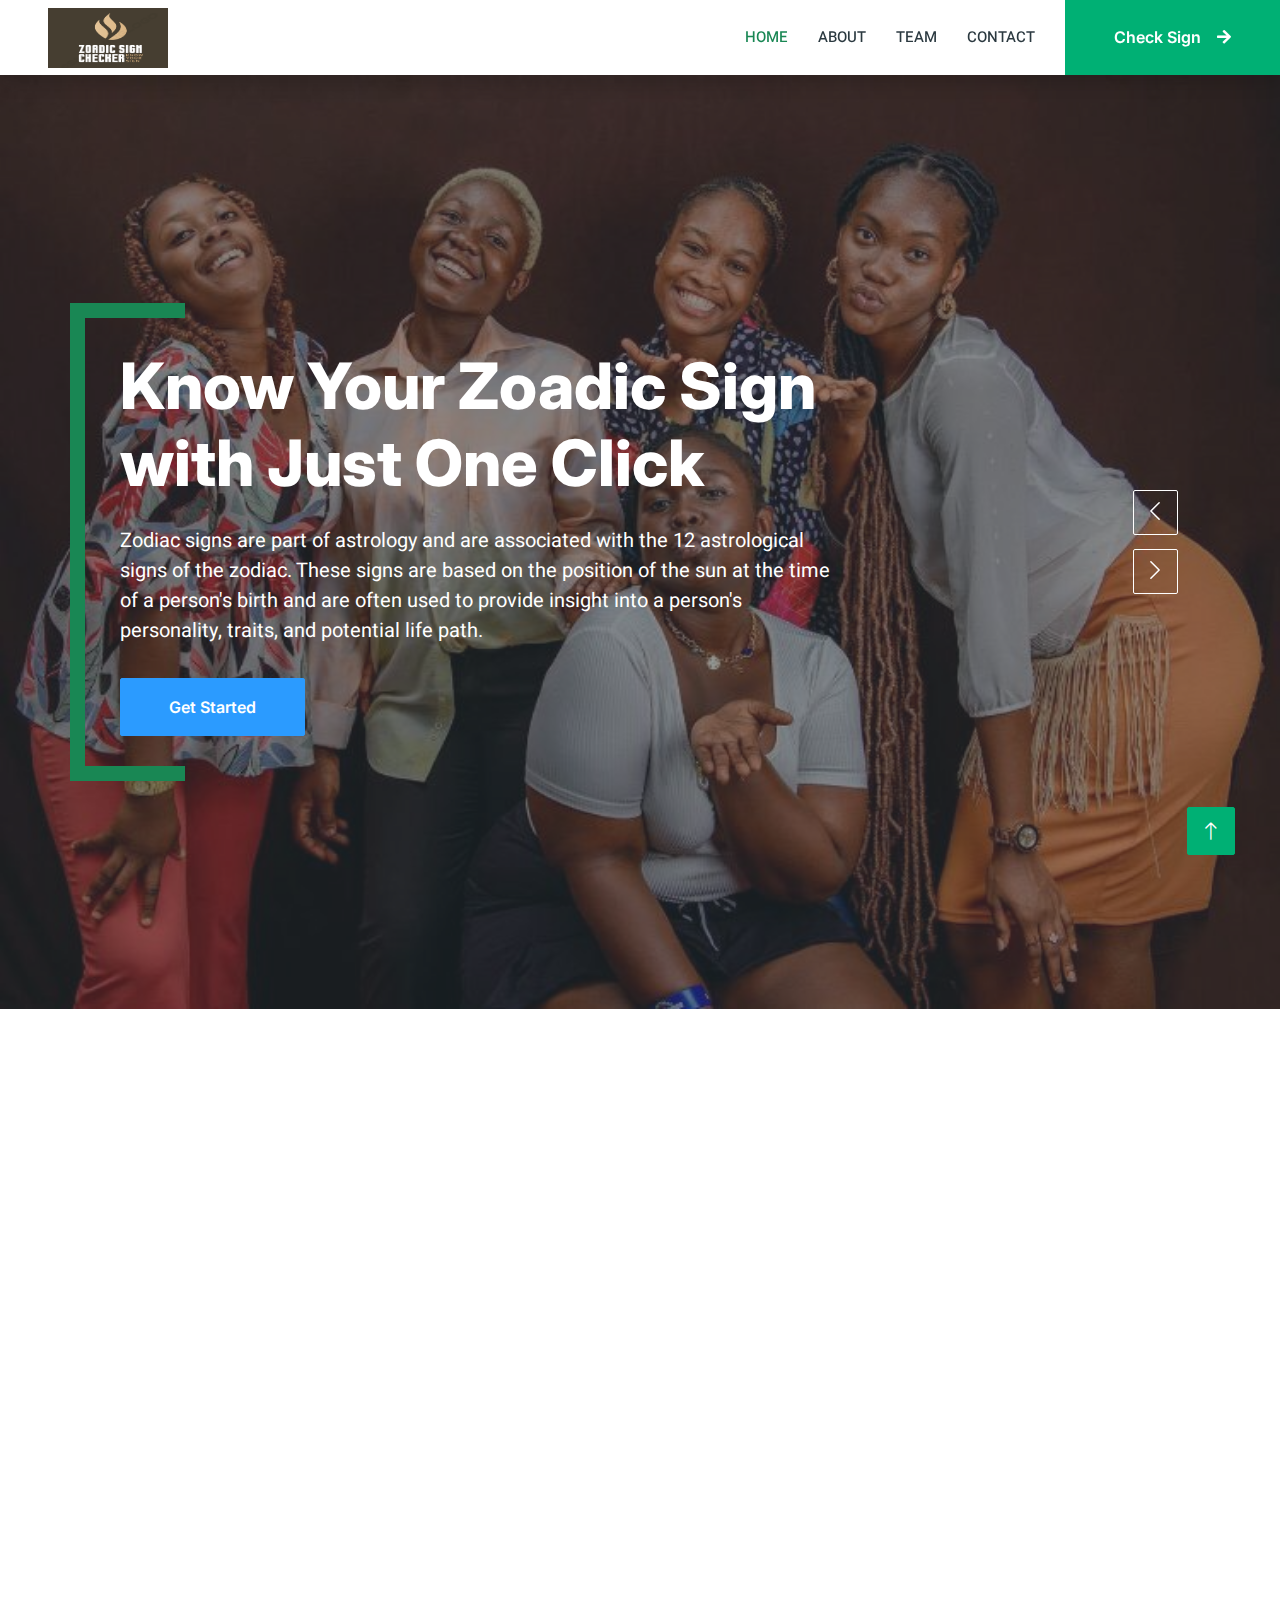
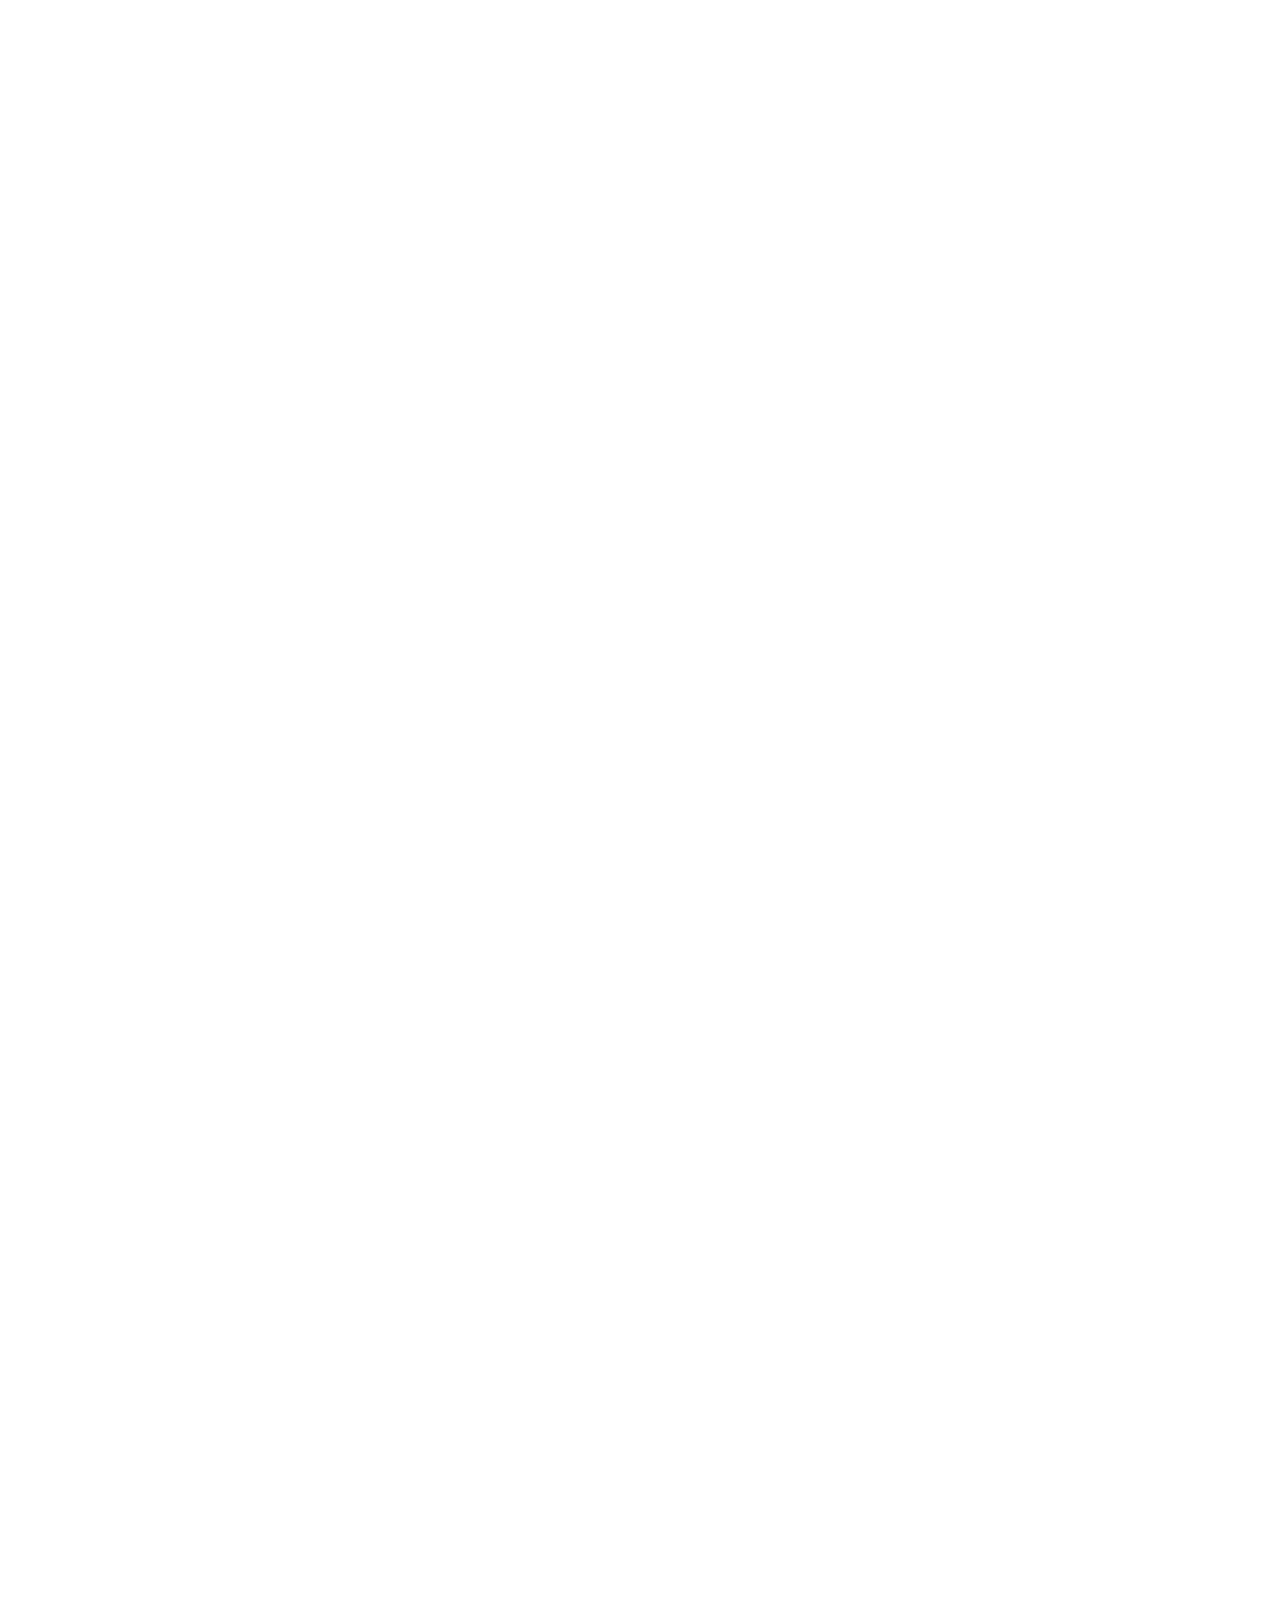
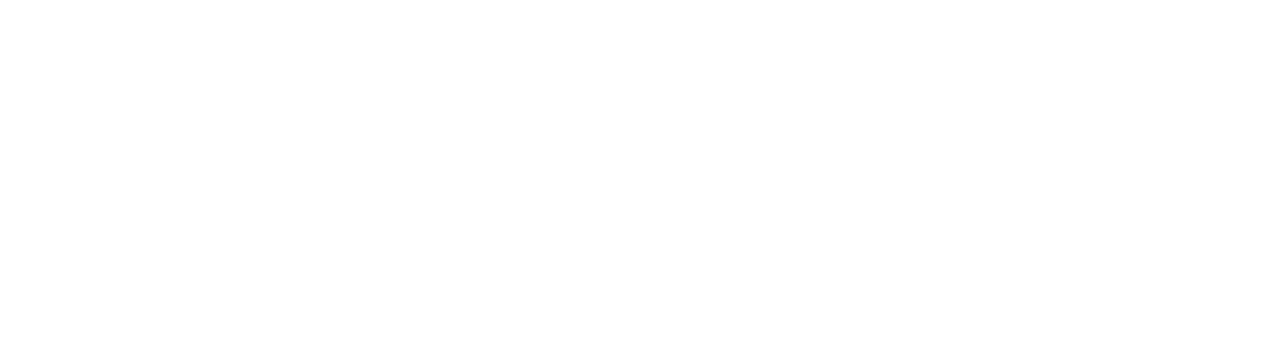
<file: index.html>
<!DOCTYPE html>
<html lang="en">
  <head>
    <meta charset="utf-8" />
    <title>Zoadic Sign Checker</title>
    <meta content="width=device-width, initial-scale=1.0" name="viewport" />
    <meta content="" name="keywords" />
    <meta content="" name="description" />

    <!-- Favicon -->
    <link href="img/favicon.ico" rel="icon" />

    <!-- Google Web Fonts -->
    <link rel="preconnect" href="https://fonts.googleapis.com" />
    <link rel="preconnect" href="https://fonts.gstatic.com" crossorigin />
    <link
      href="https://fonts.googleapis.com/css2?family=Heebo:wght@400;500;600&family=Inter:wght@700;800&display=swap"
      rel="stylesheet"
    />

    <!-- Icon Font Stylesheet -->
    <link
      href="https://cdnjs.cloudflare.com/ajax/libs/font-awesome/5.10.0/css/all.min.css"
      rel="stylesheet"
    />
    <link
      href="https://cdn.jsdelivr.net/npm/bootstrap-icons@1.4.1/font/bootstrap-icons.css"
      rel="stylesheet"
    />

    <!-- Libraries Stylesheet -->
    <link href="lib/animate/animate.min.css" rel="stylesheet" />
    <link href="lib/owlcarousel/assets/owl.carousel.min.css" rel="stylesheet" />

    <!-- Customized Bootstrap Stylesheet -->
    <link href="css/bootstrap.min.css" rel="stylesheet" />

    <!-- Template Stylesheet -->
    <link href="css/style.css" rel="stylesheet" />
  </head>

  <body>
    <div class="container-xxl bg-white p-0">
      <!-- Spinner Start -->
      <div
        id="spinner"
        class="show bg-white position-fixed translate-middle w-100 vh-100 top-50 start-50 d-flex align-items-center justify-content-center"
      >
        <div
          class="spinner-border text-primary"
          style="width: 3rem; height: 3rem"
          role="status"
        >
          <span class="sr-only">Loading...</span>
        </div>
      </div>
      <!-- Spinner End -->

      <!-- Navbar Start -->
      <nav
        class="navbar navbar-expand-lg bg-white navbar-light shadow sticky-top p-0"
      >
        <a
          href="index.html"
          class="navbar-brand d-flex align-items-center text-center py-0 px-4 px-lg-5"
        >
          <img
            id="zoadic-logo"
           
            src="./Assets//official logo.png"
            alt=""
          />
          <!-- <h1 class="m-0 text-primary">JobEntry</h1> -->
        </a>
        <button
          type="button"
          class="navbar-toggler me-4"
          data-bs-toggle="collapse"
          data-bs-target="#navbarCollapse"
        >
          <span class="navbar-toggler-icon"></span>
        </button>
        <div class="collapse navbar-collapse" id="navbarCollapse">
          <div class="navbar-nav ms-auto p-4 p-lg-0">
            <a href="index.html" class="nav-item nav-link active">Home</a>
            <a href="about.html" class="nav-item nav-link">About</a>
            <div class="nav-item dropdown">
              <a href="our-team.html" class="nav-link">Team</a>
            </div>
         
            <a href="contact.html" class="nav-item nav-link">Contact</a>
          </div>
          <a
            href="./check-horoscope.html"
            class="btn btn-primary rounded-0 py-4 px-lg-5  d-lg-block"
            >Check Sign<i class="fa fa-arrow-right ms-3"></i
          ></a>
        </div>
      </nav>
      <!-- Navbar End -->

      <!-- Carousel Start -->
      <div class="container-fluid p-0">
        <div class="owl-carousel header-carousel position-relative">
          <!-- First -->
          <div class="owl-carousel-item position-relative">
            <img class="img-fluid" src="img/carousel-1.jpg" alt="" />
            <div
              class="position-absolute top-0 start-0 w-100 h-100 d-flex align-items-center"
              style="background: rgba(43, 57, 64, 0.5)"
            >
              <div class="container">
                <div class="row justify-content-start">
                  <div class="col-10 col-lg-8">
                    <h1 class="display-3 text-white animated slideInDown mb-4">
                      Know Your Zoadic Sign with Just One Click
                    </h1>
                    <p class="fs-5 fw-medium text-white mb-4 pb-2">
                      Zodiac signs are part of astrology and are associated with
                      the 12 astrological signs of the zodiac. These signs are
                      based on the position of the sun at the time of a person's
                      birth and are often used to provide insight into a
                      person's personality, traits, and potential life path.
                    </p>

                    <a
                      href="./check-horoscope.html"
                      class="btn btn-secondary py-md-3 px-md-5 animated slideInRight"
                      >Get Started</a
                    >
                  </div>
                </div>
              </div>
            </div>
          </div>
          <!-- Second -->
          <div class="owl-carousel-item position-relative">
            <img class="img-fluid" src="img/carousel-2.jpg" alt="" />
            <div
              class="position-absolute top-0 start-0 w-100 h-100 d-flex align-items-center"
              style="background: rgba(43, 57, 64, 0.5)"
            >
              <div class="container">
                <div class="row justify-content-start">
                  <div class="col-10 col-lg-8">
                    <h1 class="display-3 text-white animated slideInDown mb-4">
                      Know What Your DOB Says About You
                    </h1>
                    <p class="fs-5 fw-medium text-white mb-4 pb-2">
                      Your personal astrological sign is based on the position
                      of the sun on the day you were born.
                    </p>
                    <a
                      href="./check-horoscope.html"
                      class="btn btn-secondary py-md-3 px-md-5 animated slideInRight"
                      >Get Started</a
                    >
                  </div>
                </div>
              </div>
            </div>
          </div>
        </div>
      </div>
      <!-- Carousel End -->

      <!-- About Start -->
      <div class="container-xxl py-5">
        <div class="container">
          <div class="row g-5 align-items-center">
            <div class="col-lg-6 wow fadeIn" data-wow-delay="0.1s">
              <div class="row g-0 about-bg rounded overflow-hidden">
                <div class="col-6 text-start">
                  <img class="img-fluid w-80" src="img/about-1.jpg" />
                </div>
                <div class="col-6 text-start">
                  <img
                    class="img-fluid"
                    src="./Assets/official logo.png"
                    style="width: 85%; margin-top: 15%"
                  />
                </div>
                <div class="col-6 text-end">
                  <img
                    class="img-fluid"
                    src="img/about-3.jpg"
                    style="width: 85%"
                  />
                </div>
                <div class="col-6 text-end">
                  <img class="img-fluid w-24" src="img/about-4.jpg" />
                </div>
              </div>
            </div>
            <div class="col-lg-6 wow fadeIn" data-wow-delay="0.5s">
              <h1 class="mb-4">
                We Help To Know Everything About Your Zoadic Sign
              </h1>
              <p class="mb-4">
                The zodiac is made up of twelve constellations and signs,
                dividing the sky into twelve sections. These pieces of the
                cosmos are ruled by the constellation they are affiliated with,
                forming each member of the zodiac. These twelve sections are
                further defined by the elements they are affiliated with, and
                the planets they are ruled by. 
              </p>
              <p class="mb-4">
           We are available to help you in the following:
              </p>
              <p>
                <i class="fa fa-check text-primary me-3"></i>Know your Zodia Sign
              </p>
              <p>
                <i class="fa fa-check text-primary me-3"></i>Give you facts about your sign
              </p>
              <p>
                <i class="fa fa-check text-primary me-3"></i>Provide Free Counselling 
              </p>
              <a class="btn btn-primary py-3 px-5 mt-3" href="./about.html">Read More</a>
            </div>
          </div>
        </div>
      </div>
      <!-- About End -->

      <!-- Our Team -->
      <div class="container-xxl py-5">
        <div class="container">
          <h1 class="text-center mb-5 wow fadeInUp" data-wow-delay="0.1s">
            Our Team
          </h1>
    
          <div class="team-container text-center wow fadeInUp" data-wow-delay="0.3s">

            <!-- Emmanuel -->
            <div class="team-card-container wow fadeInUp">
                <div class="team-image-1">
                  
                </div>
                <h5>Emmanuel K. Flomoku</h5>
                <p>CEO</p>

            </div>
            <!-- Diamond -->

            <div class="team-card-container wow fadeInUp">
                <div class="team-image">
                  
                </div>
                <h5>Diamond Siah</h5>
                <p>Software Engineer</p>

            </div>
            <!-- Majah -->

            <div class="team-card-container wow fadeInUp">
                <div class="team-image-2">
                  
                </div>
                <h5>Majah Barweh</h5>
                <p>Chief Counsellor</p>

            </div>
              <!-- Adna -->

              <div class="team-card-container wow fadeInUp">
                <div class="team-image-3">
                  
                </div>
                <h5>Denise Dennis</h5>
                <p>Counsellor</p>

            </div>
            
          </div>
        </div>
      </div>
      <!-- Our Team -->

      <!-- Testimonial Start -->
      <div class="container-xxl py-5 wow fadeInUp" data-wow-delay="0.1s">
        <div class="container">
          <h1 class="text-center mb-5">Our Clients Say!!!</h1>
          <div class="owl-carousel testimonial-carousel">
            <div class="testimonial-item bg-light rounded p-4">
              <i class="fa fa-quote-left fa-2x text-primary mb-3"></i>
              <p>
                This website is easy to use and it gives accurate informations.
              </p>
              <div class="d-flex align-items-center">
                <img
                  class="img-fluid flex-shrink-0 rounded"
                  src="img/testimonial-3.jpg"
                  style="width: 50px; height: 50px"
                />
                <div class="ps-3">
                  <h5 class="mb-1"> Eric Doupah</h5>
                  <small>CEO</small>
                </div>
              </div>
            </div>
            <div class="testimonial-item bg-light rounded p-4">
              <i class="fa fa-quote-left fa-2x text-primary mb-3"></i>
              <p>
                Thanks for this nice app, it really helps me.
              </p>
              <div class="d-flex align-items-center">
                <img
                  class="img-fluid flex-shrink-0 rounded"
                  src="img/testimonial-2.jpg"
                  style="width: 50px; height: 50px"
                />
                <div class="ps-3">
                  <h5 class="mb-1">Marcus Suah</h5>
                  <small>Marketer</small>
                </div>
              </div>
            </div>
            <div class="testimonial-item bg-light rounded p-4">
              <i class="fa fa-quote-left fa-2x text-primary mb-3"></i>
              <p>
                It helps you to know many things about what your birth date says.
              </p>
              <div class="d-flex align-items-center">
                <img
                  class="img-fluid flex-shrink-0 rounded"
                  src="img/testimonial-1.jpg"
                  style="width: 50px; height: 50px"
                />
                <div class="ps-3">
                  <h5 class="mb-1">Hawa Cooper</h5>
                  <small>Nurse</small>
                </div>
              </div>
            </div>
            <div class="testimonial-item bg-light rounded p-4">
              <i class="fa fa-quote-left fa-2x text-primary mb-3"></i>
              <p>
                I love how they counsel you after discovering your Zoadic Sign. You guys are amazing!
              </p>
              <div class="d-flex align-items-center">
                <img
                  class="img-fluid flex-shrink-0 rounded"
                  src="img/testimonial-4.jpg"
                  style="width: 50px; height: 50px"
                />
                <div class="ps-3">
                  <h5 class="mb-1">Douglas Anana</h5>
                  <small> Medical Doctor</small>
                </div>
              </div>
            </div>
          </div>
        </div>
      </div>
      <!-- Testimonial End -->

      <!-- Footer Start -->
      <div
        class="container-fluid bg-dark text-white-50 footer pt-5 mt-5 wow fadeIn"
        data-wow-delay="0.1s"
      >
        <div class="container py-5">
          <div class="row g-5">
          
            <div class="col-lg-3 col-md-6">
              <h5 class="text-white mb-4">Quick Links</h5>
              <a class="btn btn-link text-white-50" href="./about.html">About Us</a>
              <a class="btn btn-link text-white-50" href="./contact.html">Contact Us</a>
              <a class="btn btn-link text-white-50" href="./our-team.html">Our Team</a>
              <a class="btn btn-link text-white-50" href="./check-horoscope.html">Check Sign</a>
              <a class="btn btn-link text-white-50" href=""
                >Terms & Condition</a
              >
            </div>
            <div class="col-lg-3 col-md-6">
              <h5 class="text-white mb-4">Contact</h5>
              <p class="mb-2">
                <i class="fa fa-map-marker-alt me-3"></i>Kicukiro District, Kigali-Rwanda
              </p>
              <p class="mb-2">
                <i class="fa fa-phone-alt me-3"></i>+231881588735
              </p>
              <p class="mb-2">
                <i class="fa fa-envelope me-3"></i>info@zoadicsign.com
              </p>
        
            </div>
            <div class="col-lg-3 col-md-6">
              <h5 class="text-white mb-4">Newsletter</h5>
              <p>Subscribe to our Newsletter to received emails from us.</p>
              <div class="position-relative mx-auto" style="max-width: 400px">
                <input
                  class="form-control bg-transparent w-100 py-3 ps-4 pe-5"
                  type="text"
                  placeholder="Your email"
                />
                <button
                  type="button"
                  class="btn btn-primary py-2 position-absolute top-0 end-0 mt-2 me-2"
                >
                  Subscribe
                </button>
              </div>
            </div>
          </div>
        </div>
        <div class="container">
          <div class="copyright">
            <div class="row">
              <div class="col-md-6 text-center text-md-start mb-3 mb-md-0">
                &copy; <a class="border-bottom" href="#">Zoadic Sign Checker</a>, All
                Right Reserved @2023.

                <!--/*** This template is free as long as you keep the footer author’s credit link/attribution link/backlink. If you'd like to use the template without the footer author’s credit link/attribution link/backlink, you can purchase the Credit Removal License from "https://htmlcodex.com/credit-removal". Thank you for your support. ***/-->
                Designed By
                <a class="border-bottom" href="index.html"
                  >18275/2021</a
                >
              </div>
           
            </div>
          </div>
        </div>
      </div>
      <!-- Footer End -->

      <!-- Back to Top -->
      <a href="#" class="btn btn-lg btn-primary btn-lg-square back-to-top"
        ><i class="bi bi-arrow-up"></i
      ></a>
    </div>

    <!-- JavaScript Libraries -->
    <script src="https://code.jquery.com/jquery-3.4.1.min.js"></script>
    <script src="https://cdn.jsdelivr.net/npm/bootstrap@5.0.0/dist/js/bootstrap.bundle.min.js"></script>
    <script src="lib/wow/wow.min.js"></script>
    <script src="lib/easing/easing.min.js"></script>
    <script src="lib/waypoints/waypoints.min.js"></script>
    <script src="lib/owlcarousel/owl.carousel.min.js"></script>

    <!-- Template Javascript -->
    <script src="js/main.js"></script>
  </body>
</html>
</file>
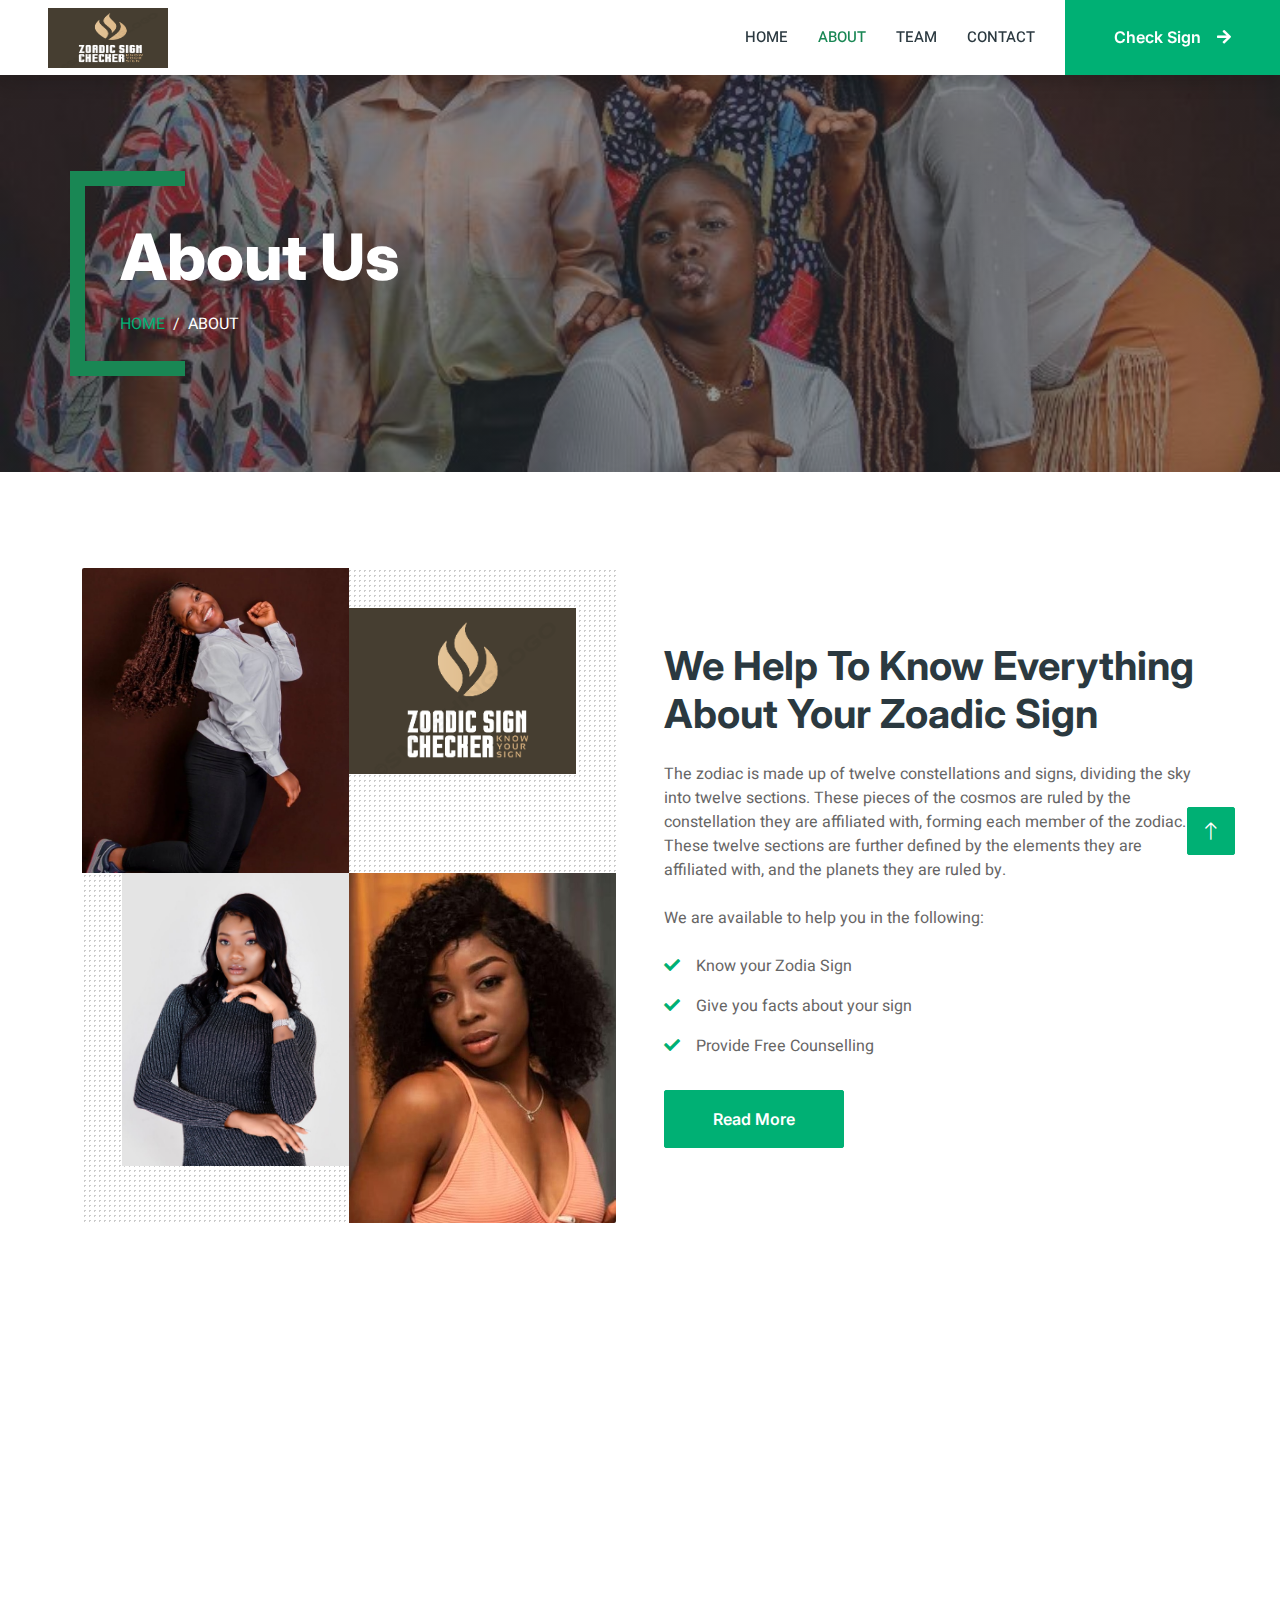
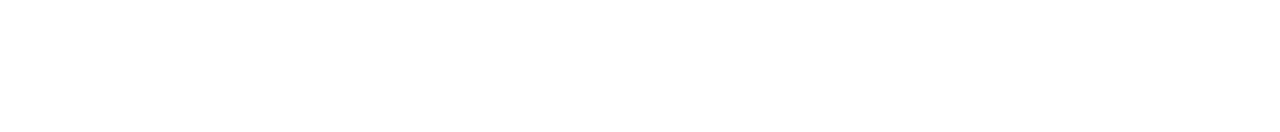
<file: about.html>
<!DOCTYPE html>
<html lang="en">
  <head>
    <meta charset="utf-8" />
    <title>About Us</title>
    <meta content="width=device-width, initial-scale=1.0" name="viewport" />
    <meta content="" name="keywords" />
    <meta content="" name="description" />

    <!-- Favicon -->
    <link href="img/favicon.ico" rel="icon" />

    <!-- Google Web Fonts -->
    <link rel="preconnect" href="https://fonts.googleapis.com" />
    <link rel="preconnect" href="https://fonts.gstatic.com" crossorigin />
    <link
      href="https://fonts.googleapis.com/css2?family=Heebo:wght@400;500;600&family=Inter:wght@700;800&display=swap"
      rel="stylesheet"
    />

    <!-- Icon Font Stylesheet -->
    <link
      href="https://cdnjs.cloudflare.com/ajax/libs/font-awesome/5.10.0/css/all.min.css"
      rel="stylesheet"
    />
    <link
      href="https://cdn.jsdelivr.net/npm/bootstrap-icons@1.4.1/font/bootstrap-icons.css"
      rel="stylesheet"
    />

    <!-- Libraries Stylesheet -->
    <link href="lib/animate/animate.min.css" rel="stylesheet" />
    <link href="lib/owlcarousel/assets/owl.carousel.min.css" rel="stylesheet" />

    <!-- Customized Bootstrap Stylesheet -->
    <link href="css/bootstrap.min.css" rel="stylesheet" />

    <!-- Template Stylesheet -->
    <link href="css/style.css" rel="stylesheet" />
  </head>

  <body>
    <div class="container-xxl bg-white p-0">
      <!-- Spinner Start -->
      <div
        id="spinner"
        class="show bg-white position-fixed translate-middle w-100 vh-100 top-50 start-50 d-flex align-items-center justify-content-center"
      >
        <div
          class="spinner-border text-primary"
          style="width: 3rem; height: 3rem"
          role="status"
        >
          <span class="sr-only">Loading...</span>
        </div>
      </div>
      <!-- Spinner End -->

      <!-- Navbar Start -->
      <nav
        class="navbar navbar-expand-lg bg-white navbar-light shadow sticky-top p-0"
      >
        <a
          href="index.html"
          class="navbar-brand d-flex align-items-center text-center py-0 px-4 px-lg-5"
        >
          <img
          id="zoadic-logo"
            src="./Assets//official logo.png"
            alt=""
          />
          <!-- <h1 class="m-0 text-primary">JobEntry</h1> -->
        </a>
        <button
          type="button"
          class="navbar-toggler me-4"
          data-bs-toggle="collapse"
          data-bs-target="#navbarCollapse"
        >
          <span class="navbar-toggler-icon"></span>
        </button>
        <div class="collapse navbar-collapse" id="navbarCollapse">
          <div class="navbar-nav ms-auto p-4 p-lg-0">
            <a href="index.html" class="nav-item nav-link">Home</a>
            <a href="about.html" class="nav-item nav-link active">About</a>
            <div class="nav-item dropdown">
              <a href="our-team.html" class="nav-link">Team</a>
            </div>

            <a href="contact.html" class="nav-item nav-link">Contact</a>
          </div>
          <a
            href="./check-horoscope.html"
            class="btn btn-primary rounded-0 py-4 px-lg-5  d-lg-block"
            >Check Sign<i class="fa fa-arrow-right ms-3"></i
          ></a>
        </div>
      </nav>
      <!-- Navbar End -->

      <!-- Header End -->
      <div class="container-xxl py-5 bg-dark page-header mb-5">
        <div class="container my-5 pt-5 pb-4">
          <h1 class="display-3 text-white mb-3 animated slideInDown">
            About Us
          </h1>
          <nav aria-label="breadcrumb">
            <ol class="breadcrumb text-uppercase">
              <li class="breadcrumb-item"><a href="index.html">Home</a></li>

              <li class="breadcrumb-item text-white active" aria-current="page">
                About
              </li>
            </ol>
          </nav>
        </div>
      </div>
      <!-- Header End -->

      <!-- About Start -->
      <div class="container-xxl py-5">
        <div class="container">
          <div class="row g-5 align-items-center">
            <div class="col-lg-6 wow fadeIn" data-wow-delay="0.1s">
              <div class="row g-0 about-bg rounded overflow-hidden">
                <div class="col-6 text-start">
                  <img class="img-fluid w-80" src="img/about-1.jpg" />
                </div>
                <div class="col-6 text-start">
                  <img
                    class="img-fluid"
                    src="./Assets/official logo.png"
                    style="width: 85%; margin-top: 15%"
                  />
                </div>
                <div class="col-6 text-end">
                  <img
                    class="img-fluid"
                    src="img/about-3.jpg"
                    style="width: 85%"
                  />
                </div>
                <div class="col-6 text-end">
                  <img class="img-fluid w-24" src="img/about-4.jpg" />
                </div>
              </div>
            </div>
            <div class="col-lg-6 wow fadeIn" data-wow-delay="0.5s">
              <h1 class="mb-4">
                We Help To Know Everything About Your Zoadic Sign
              </h1>
              <p class="mb-4">
                The zodiac is made up of twelve constellations and signs,
                dividing the sky into twelve sections. These pieces of the
                cosmos are ruled by the constellation they are affiliated with,
                forming each member of the zodiac. These twelve sections are
                further defined by the elements they are affiliated with, and
                the planets they are ruled by.
              </p>
              <p class="mb-4">We are available to help you in the following:</p>
              <p>
                <i class="fa fa-check text-primary me-3"></i>Know your Zodia
                Sign
              </p>
              <p>
                <i class="fa fa-check text-primary me-3"></i>Give you facts
                about your sign
              </p>
              <p>
                <i class="fa fa-check text-primary me-3"></i>Provide Free
                Counselling
              </p>
              <a class="btn btn-primary py-3 px-5 mt-3" href="./about.html"
                >Read More</a
              >
            </div>
          </div>
        </div>
      </div>
      <!-- About End -->

      <!-- Footer Start -->
      <div
        class="container-fluid bg-dark text-white-50 footer pt-5 mt-5 wow fadeIn"
        data-wow-delay="0.1s"
      >
        <div class="container py-5">
          <div class="row g-5">
            <div class="col-lg-3 col-md-6">
              <h5 class="text-white mb-4">Quick Links</h5>
              <a class="btn btn-link text-white-50" href="./about.html"
                >About Us</a
              >
              <a class="btn btn-link text-white-50" href="./contact.html"
                >Contact Us</a
              >
              <a class="btn btn-link text-white-50" href="./job-detail.html"
                >Our Team</a
              >
              <a
                class="btn btn-link text-white-50"
                href="./check-horoscope.html"
                >Check Sign</a
              >
              <a class="btn btn-link text-white-50" href=""
                >Terms & Condition</a
              >
            </div>
            <div class="col-lg-3 col-md-6">
              <h5 class="text-white mb-4">Contact</h5>
              <p class="mb-2">
                <i class="fa fa-map-marker-alt me-3"></i>Kicukiro District,
                Kigali-Rwanda
              </p>
              <p class="mb-2">
                <i class="fa fa-phone-alt me-3"></i>+231881588735
              </p>
              <p class="mb-2">
                <i class="fa fa-envelope me-3"></i>info@zoadicsign.com
              </p>
            </div>
            <div class="col-lg-3 col-md-6">
              <h5 class="text-white mb-4">Newsletter</h5>
              <p>Subscribe to our Newsletter to received emails from us.</p>
              <div class="position-relative mx-auto" style="max-width: 400px">
                <input
                  class="form-control bg-transparent w-100 py-3 ps-4 pe-5"
                  type="text"
                  placeholder="Your email"
                />
                <button
                  type="button"
                  class="btn btn-primary py-2 position-absolute top-0 end-0 mt-2 me-2"
                >
                  Subscribe
                </button>
              </div>
            </div>
          </div>
        </div>
        <div class="container">
          <div class="copyright">
            <div class="row">
              <div class="col-md-6 text-center text-md-start mb-3 mb-md-0">
                &copy;
                <a class="border-bottom" href="#">Zoadic Sign Checker</a>, All
                Right Reserved @2023.

                <!--/*** This template is free as long as you keep the footer author’s credit link/attribution link/backlink. If you'd like to use the template without the footer author’s credit link/attribution link/backlink, you can purchase the Credit Removal License from "https://htmlcodex.com/credit-removal". Thank you for your support. ***/-->
                Designed By
                <a class="border-bottom" href="index.html">18275/2021</a>
              </div>
            </div>
          </div>
        </div>
      </div>
      <!-- Footer End -->

      <!-- Back to Top -->
      <a href="#" class="btn btn-lg btn-primary btn-lg-square back-to-top"
        ><i class="bi bi-arrow-up"></i
      ></a>
    </div>

    <!-- JavaScript Libraries -->
    <script src="https://code.jquery.com/jquery-3.4.1.min.js"></script>
    <script src="https://cdn.jsdelivr.net/npm/bootstrap@5.0.0/dist/js/bootstrap.bundle.min.js"></script>
    <script src="lib/wow/wow.min.js"></script>
    <script src="lib/easing/easing.min.js"></script>
    <script src="lib/waypoints/waypoints.min.js"></script>
    <script src="lib/owlcarousel/owl.carousel.min.js"></script>

    <!-- Template Javascript -->
    <script src="js/main.js"></script>
  </body>
</html>
</file>
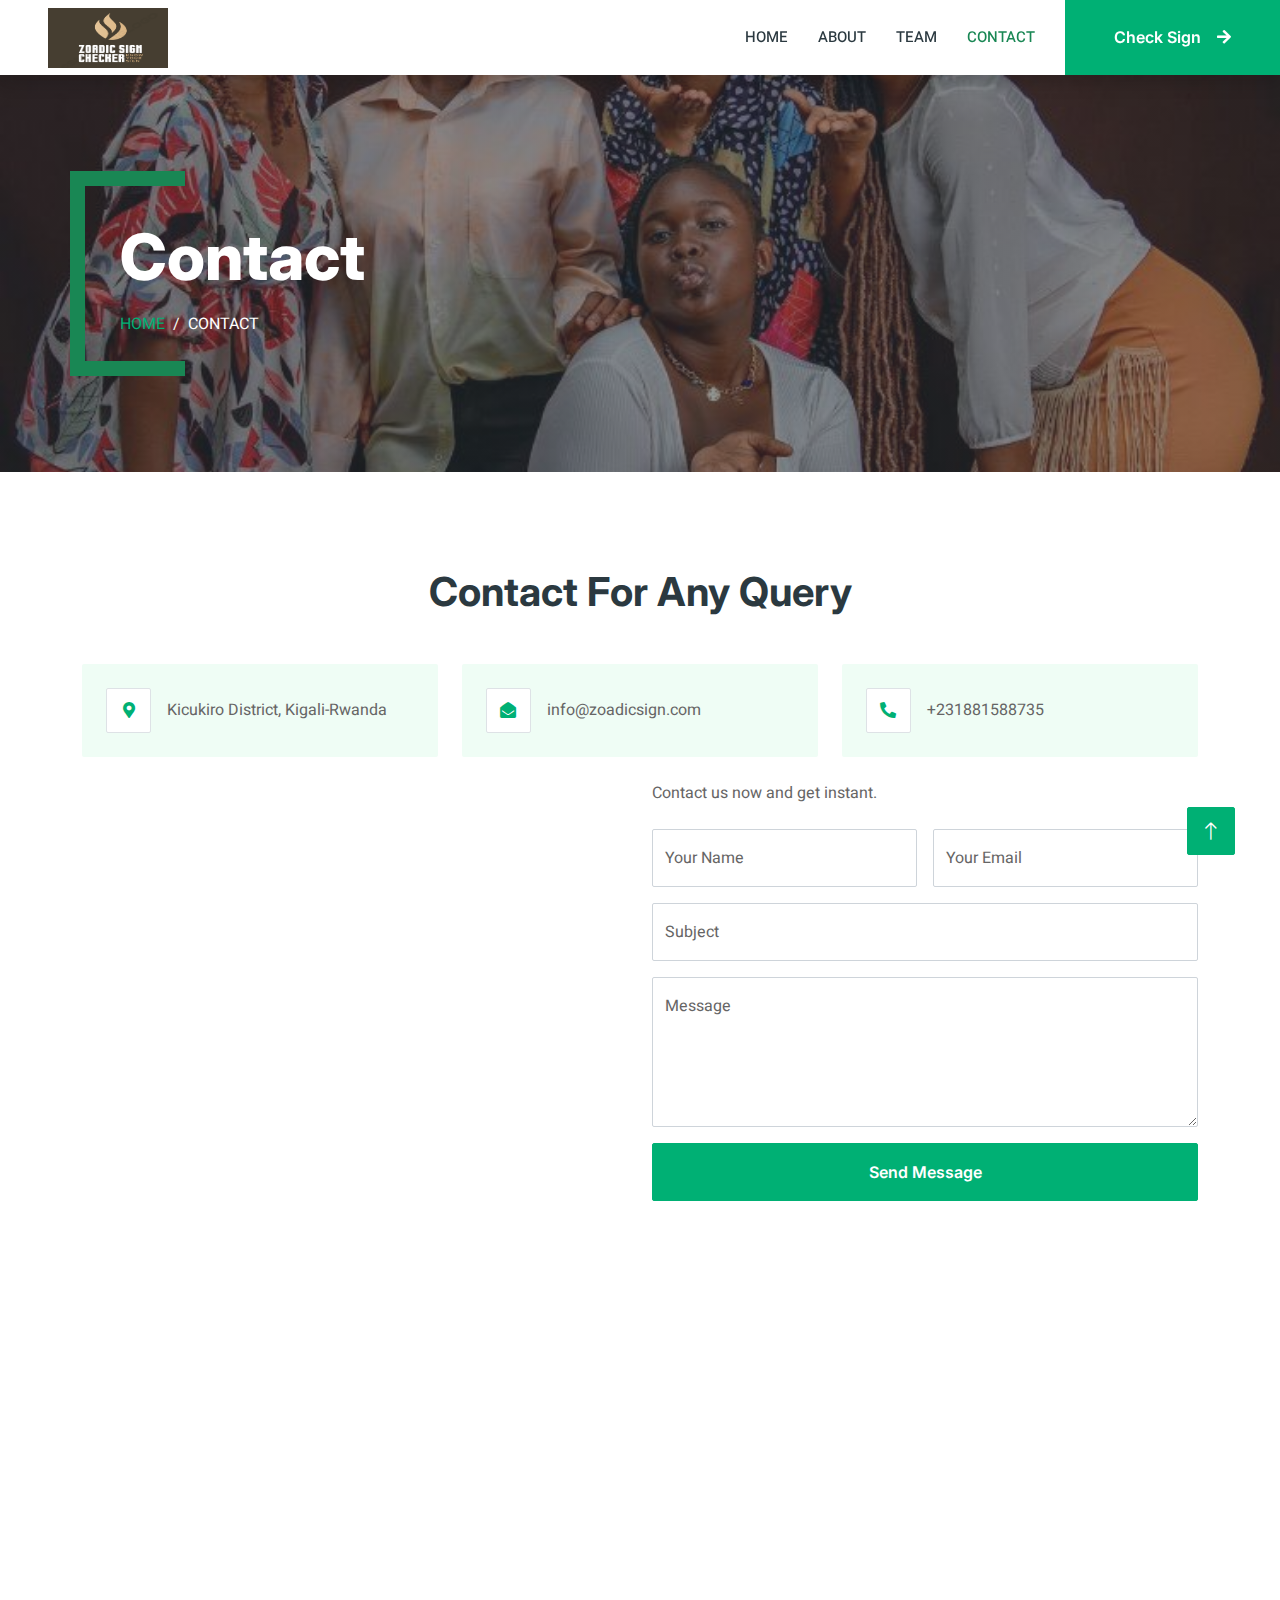
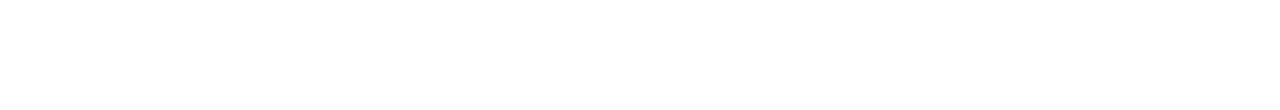
<file: contact.html>
<!DOCTYPE html>
<html lang="en">
  <head>
    <meta charset="utf-8" />
    <title>Contact Us</title>
    <meta content="width=device-width, initial-scale=1.0" name="viewport" />
    <meta content="" name="keywords" />
    <meta content="" name="description" />

    <!-- Favicon -->
    <link href="img/favicon.ico" rel="icon" />

    <!-- Google Web Fonts -->
    <link rel="preconnect" href="https://fonts.googleapis.com" />
    <link rel="preconnect" href="https://fonts.gstatic.com" crossorigin />
    <link
      href="https://fonts.googleapis.com/css2?family=Heebo:wght@400;500;600&family=Inter:wght@700;800&display=swap"
      rel="stylesheet"
    />

    <!-- Icon Font Stylesheet -->
    <link
      href="https://cdnjs.cloudflare.com/ajax/libs/font-awesome/5.10.0/css/all.min.css"
      rel="stylesheet"
    />
    <link
      href="https://cdn.jsdelivr.net/npm/bootstrap-icons@1.4.1/font/bootstrap-icons.css"
      rel="stylesheet"
    />

    <!-- Libraries Stylesheet -->
    <link href="lib/animate/animate.min.css" rel="stylesheet" />
    <link href="lib/owlcarousel/assets/owl.carousel.min.css" rel="stylesheet" />

    <!-- Customized Bootstrap Stylesheet -->
    <link href="css/bootstrap.min.css" rel="stylesheet" />

    <!-- Template Stylesheet -->
    <link href="css/style.css" rel="stylesheet" />
  </head>

  <body>
    <div class="container-xxl bg-white p-0">
      <!-- Spinner Start -->
      <div
        id="spinner"
        class="show bg-white position-fixed translate-middle w-100 vh-100 top-50 start-50 d-flex align-items-center justify-content-center"
      >
        <div
          class="spinner-border text-primary"
          style="width: 3rem; height: 3rem"
          role="status"
        >
          <span class="sr-only">Loading...</span>
        </div>
      </div>
      <!-- Spinner End -->

      <!-- Navbar Start -->
      <nav
        class="navbar navbar-expand-lg bg-white navbar-light shadow sticky-top p-0"
      >
        <a
          href="index.html"
          class="navbar-brand d-flex align-items-center text-center py-0 px-4 px-lg-5"
        >
          <img
          id="zoadic-logo"
            src="./Assets//official logo.png"
            alt=""
          />
          <!-- <h1 class="m-0 text-primary">JobEntry</h1> -->
        </a>
        <button
          type="button"
          class="navbar-toggler me-4"
          data-bs-toggle="collapse"
          data-bs-target="#navbarCollapse"
        >
          <span class="navbar-toggler-icon"></span>
        </button>
        <div class="collapse navbar-collapse" id="navbarCollapse">
          <div class="navbar-nav ms-auto p-4 p-lg-0">
            <a href="index.html" class="nav-item nav-link">Home</a>
            <a href="about.html" class="nav-item nav-link">About</a>
            <div class="nav-item dropdown">
              <a href="our-team.html" class="nav-link">Team</a>
            </div>

            <a href="contact.html" class="nav-item nav-link active">Contact</a>
          </div>
          <a
            href="./check-horoscope.html"
            class="btn btn-primary rounded-0 py-4 px-lg-5  d-lg-block"
            >Check Sign<i class="fa fa-arrow-right ms-3"></i
          ></a>
        </div>
      </nav>
      <!-- Navbar End -->

      <!-- Header End -->
      <div class="container-xxl py-5 bg-dark page-header mb-5">
        <div class="container my-5 pt-5 pb-4">
          <h1 class="display-3 text-white mb-3 animated slideInDown">
            Contact
          </h1>
          <nav aria-label="breadcrumb">
            <ol class="breadcrumb text-uppercase">
              <li class="breadcrumb-item"><a href="index.html">Home</a></li>

              <li class="breadcrumb-item text-white active" aria-current="page">
                Contact
              </li>
            </ol>
          </nav>
        </div>
      </div>
      <!-- Header End -->

      <!-- Contact Start -->
      <div class="container-xxl py-5">
        <div class="container">
          <h1 class="text-center mb-5 wow fadeInUp" data-wow-delay="0.1s">
            Contact For Any Query
          </h1>
          <div class="row g-4">
            <div class="col-12">
              <div class="row gy-4">
                <div class="col-md-4 wow fadeIn" data-wow-delay="0.1s">
                  <div class="d-flex align-items-center bg-light rounded p-4">
                    <div
                      class="bg-white border rounded d-flex flex-shrink-0 align-items-center justify-content-center me-3"
                      style="width: 45px; height: 45px"
                    >
                      <i class="fa fa-map-marker-alt text-primary"></i>
                    </div>
                    <span>Kicukiro District, Kigali-Rwanda</span>
                  </div>
                </div>
                <div class="col-md-4 wow fadeIn" data-wow-delay="0.3s">
                  <div class="d-flex align-items-center bg-light rounded p-4">
                    <div
                      class="bg-white border rounded d-flex flex-shrink-0 align-items-center justify-content-center me-3"
                      style="width: 45px; height: 45px"
                    >
                      <i class="fa fa-envelope-open text-primary"></i>
                    </div>
                    <span>info@zoadicsign.com</span>
                  </div>
                </div>
                <div class="col-md-4 wow fadeIn" data-wow-delay="0.5s">
                  <div class="d-flex align-items-center bg-light rounded p-4">
                    <div
                      class="bg-white border rounded d-flex flex-shrink-0 align-items-center justify-content-center me-3"
                      style="width: 45px; height: 45px"
                    >
                      <i class="fa fa-phone-alt text-primary"></i>
                    </div>
                    <span>+231881588735</span>
                  </div>
                </div>
              </div>
            </div>
            <div class="col-md-6 wow fadeInUp" data-wow-delay="0.1s">
              <iframe
                class="position-relative rounded w-100 h-100"
                src="https://satellites.pro/Google_plan/Rwanda_map"
           
                frameborder="0"
                style="min-height: 400px; border: 0"
                allowfullscreen=""
                aria-hidden="false"
                tabindex="0"
              ></iframe>

                 <!-- src="https://www.google.com/maps/embed?pb=!1m18!1m12!1m3!1d3001156.4288297426!2d-78.01371936852176!3d42.72876761954724!2m3!1f0!2f0!3f0!3m2!1i1024!2i768!4f13.1!3m3!1m2!1s0x4ccc4bf0f123a5a9%3A0xddcfc6c1de189567!2sNew%20York%2C%20USA!5e0!3m2!1sen!2sbd!4v1603794290143!5m2!1sen!2sbd"-->
            </div>
            <div class="col-md-6">
              <div class="wow fadeInUp" data-wow-delay="0.5s">
                <p class="mb-4">Contact us now and get instant.</p>
                <form>
                  <div class="row g-3">
                    <div class="col-md-6">
                      <div class="form-floating">
                        <input
                          type="text"
                          class="form-control"
                          id="name"
                          placeholder="Your Name"
                        />
                        <label for="name">Your Name</label>
                      </div>
                    </div>
                    <div class="col-md-6">
                      <div class="form-floating">
                        <input
                          type="email"
                          class="form-control"
                          id="email"
                          placeholder="Your Email"
                        />
                        <label for="email">Your Email</label>
                      </div>
                    </div>
                    <div class="col-12">
                      <div class="form-floating">
                        <input
                          type="text"
                          class="form-control"
                          id="subject"
                          placeholder="Subject"
                        />
                        <label for="subject">Subject</label>
                      </div>
                    </div>
                    <div class="col-12">
                      <div class="form-floating">
                        <textarea
                          class="form-control"
                          placeholder="Leave a message here"
                          id="message"
                          style="height: 150px"
                        ></textarea>
                        <label for="message">Message</label>
                      </div>
                    </div>
                    <div class="col-12">
                      <button class="btn btn-primary w-100 py-3" type="submit">
                        Send Message
                      </button>
                    </div>
                  </div>
                </form>
              </div>
            </div>
          </div>
        </div>
      </div>
      <!-- Contact End -->

      <!-- Footer Start -->
      <div
      class="container-fluid bg-dark text-white-50 footer pt-5 mt-5 wow fadeIn"
      data-wow-delay="0.1s"
    >
      <div class="container py-5">
        <div class="row g-5">
          <div class="col-lg-3 col-md-6">
            <h5 class="text-white mb-4">Quick Links</h5>
            <a class="btn btn-link text-white-50" href="./about.html"
              >About Us</a
            >
            <a class="btn btn-link text-white-50" href="./contact.html"
              >Contact Us</a
            >
            <a class="btn btn-link text-white-50" href="./our-team.html"
              >Our Team</a
            >
            <a
              class="btn btn-link text-white-50"
              href="./check-horoscope.html"
              >Check Sign</a
            >
            <a class="btn btn-link text-white-50" href=""
              >Terms & Condition</a
            >
          </div>
          <div class="col-lg-3 col-md-6">
            <h5 class="text-white mb-4">Contact</h5>
            <p class="mb-2">
              <i class="fa fa-map-marker-alt me-3"></i>Kicukiro District,
              Kigali-Rwanda
            </p>
            <p class="mb-2">
              <i class="fa fa-phone-alt me-3"></i>+231881588735
            </p>
            <p class="mb-2">
              <i class="fa fa-envelope me-3"></i>info@zoadicsign.com
            </p>
          </div>
          <div class="col-lg-3 col-md-6">
            <h5 class="text-white mb-4">Newsletter</h5>
            <p>Subscribe to our Newsletter to received emails from us.</p>
            <div class="position-relative mx-auto" style="max-width: 400px">
              <input
                class="form-control bg-transparent w-100 py-3 ps-4 pe-5"
                type="text"
                placeholder="Your email"
              />
              <button
                type="button"
                class="btn btn-primary py-2 position-absolute top-0 end-0 mt-2 me-2"
              >
                Subscribe
              </button>
            </div>
          </div>
        </div>
      </div>
      <div class="container">
        <div class="copyright">
          <div class="row">
            <div class="col-md-6 text-center text-md-start mb-3 mb-md-0">
              &copy;
              <a class="border-bottom" href="#">Zoadic Sign Checker</a>, All
              Right Reserved @2023.

              <!--/*** This template is free as long as you keep the footer author’s credit link/attribution link/backlink. If you'd like to use the template without the footer author’s credit link/attribution link/backlink, you can purchase the Credit Removal License from "https://htmlcodex.com/credit-removal". Thank you for your support. ***/-->
              Designed By
              <a class="border-bottom" href="index.html">18275/2021</a>
            </div>
          </div>
        </div>
      </div>
    </div>
      <!-- Footer End -->

      <!-- Back to Top -->
      <a href="#" class="btn btn-lg btn-primary btn-lg-square back-to-top"
        ><i class="bi bi-arrow-up"></i
      ></a>
    </div>

    <!-- JavaScript Libraries -->
    <script src="https://code.jquery.com/jquery-3.4.1.min.js"></script>
    <script src="https://cdn.jsdelivr.net/npm/bootstrap@5.0.0/dist/js/bootstrap.bundle.min.js"></script>
    <script src="lib/wow/wow.min.js"></script>
    <script src="lib/easing/easing.min.js"></script>
    <script src="lib/waypoints/waypoints.min.js"></script>
    <script src="lib/owlcarousel/owl.carousel.min.js"></script>

    <!-- Template Javascript -->
    <script src="js/main.js"></script>
  </body>
</html>
</file>
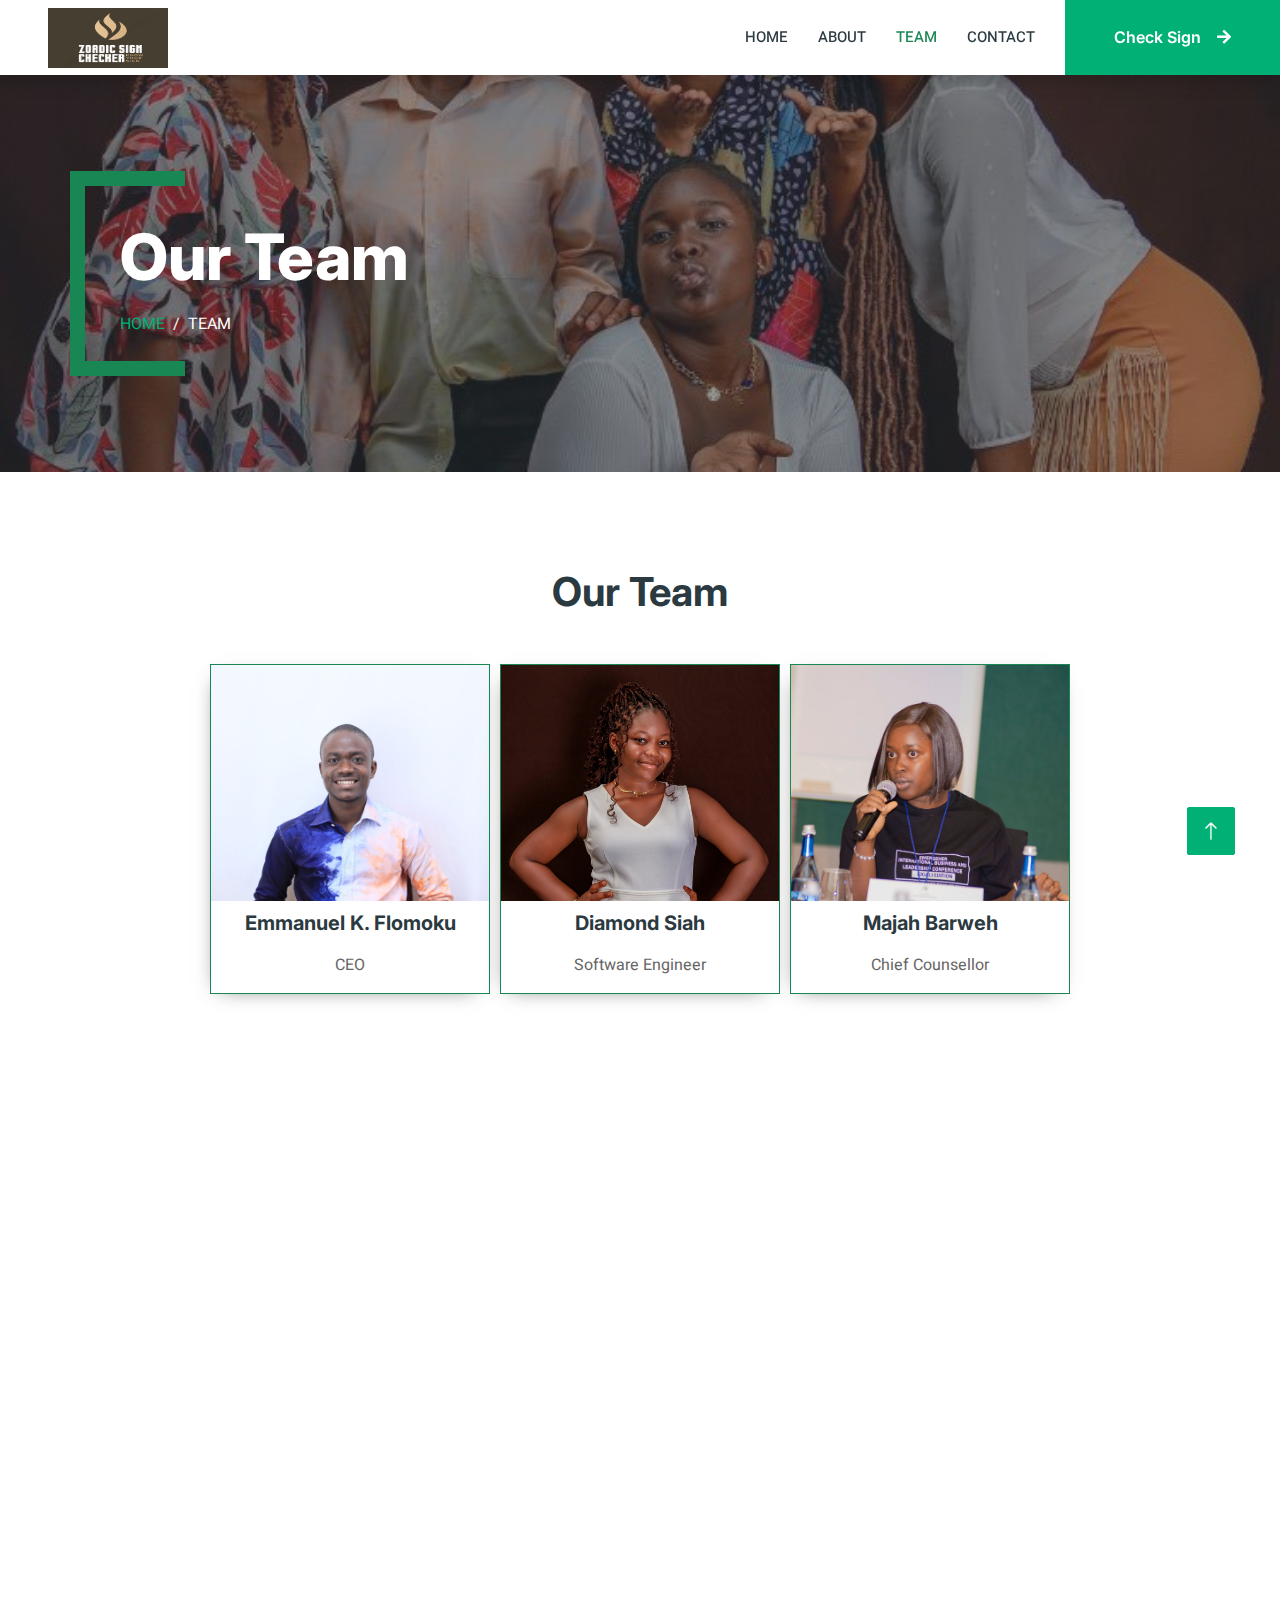
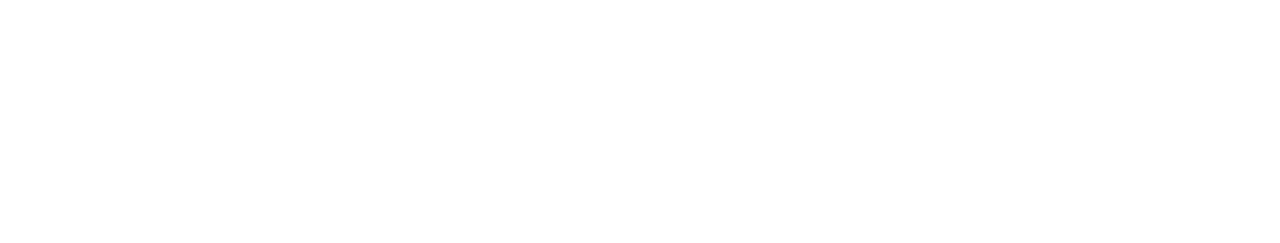
<file: our-team.html>
<!DOCTYPE html>
<html lang="en">
  <head>
    <meta charset="utf-8" />
    <title>About Us</title>
    <meta content="width=device-width, initial-scale=1.0" name="viewport" />
    <meta content="" name="keywords" />
    <meta content="" name="description" />

    <!-- Favicon -->
    <link href="img/favicon.ico" rel="icon" />

    <!-- Google Web Fonts -->
    <link rel="preconnect" href="https://fonts.googleapis.com" />
    <link rel="preconnect" href="https://fonts.gstatic.com" crossorigin />
    <link
      href="https://fonts.googleapis.com/css2?family=Heebo:wght@400;500;600&family=Inter:wght@700;800&display=swap"
      rel="stylesheet"
    />

    <!-- Icon Font Stylesheet -->
    <link
      href="https://cdnjs.cloudflare.com/ajax/libs/font-awesome/5.10.0/css/all.min.css"
      rel="stylesheet"
    />
    <link
      href="https://cdn.jsdelivr.net/npm/bootstrap-icons@1.4.1/font/bootstrap-icons.css"
      rel="stylesheet"
    />

    <!-- Libraries Stylesheet -->
    <link href="lib/animate/animate.min.css" rel="stylesheet" />
    <link href="lib/owlcarousel/assets/owl.carousel.min.css" rel="stylesheet" />

    <!-- Customized Bootstrap Stylesheet -->
    <link href="css/bootstrap.min.css" rel="stylesheet" />

    <!-- Template Stylesheet -->
    <link href="css/style.css" rel="stylesheet" />
  </head>

  <body>
    <div class="container-xxl bg-white p-0">
      <!-- Spinner Start -->
      <div
        id="spinner"
        class="show bg-white position-fixed translate-middle w-100 vh-100 top-50 start-50 d-flex align-items-center justify-content-center"
      >
        <div
          class="spinner-border text-primary"
          style="width: 3rem; height: 3rem"
          role="status"
        >
          <span class="sr-only">Loading...</span>
        </div>
      </div>
      <!-- Spinner End -->

      <!-- Navbar Start -->
      <nav
        class="navbar navbar-expand-lg bg-white navbar-light shadow sticky-top p-0"
      >
        <a
          href="index.html"
          class="navbar-brand d-flex align-items-center text-center py-0 px-4 px-lg-5"
        >
          <img
          id="zoadic-logo"
            src="./Assets//official logo.png"
            alt=""
          />
          <!-- <h1 class="m-0 text-primary">JobEntry</h1> -->
        </a>
        <button
          type="button"
          class="navbar-toggler me-4"
          data-bs-toggle="collapse"
          data-bs-target="#navbarCollapse"
        >
          <span class="navbar-toggler-icon"></span>
        </button>
        <div class="collapse navbar-collapse" id="navbarCollapse">
          <div class="navbar-nav ms-auto p-4 p-lg-0">
            <a href="index.html" class="nav-item nav-link">Home</a>
            <a href="about.html" class="nav-item nav-link">About</a>
            <div class="nav-item dropdown">
              <a href="our-team.html" class="nav-link active">Team</a>
            </div>

            <a href="contact.html" class="nav-item nav-link">Contact</a>
          </div>
          <a
            href="./check-horoscope.html"
            class="btn btn-primary rounded-0 py-4 px-lg-5 d-lg-block"
            >Check Sign<i class="fa fa-arrow-right ms-3"></i
          ></a>
        </div>
      </nav>
      <!-- Navbar End -->

      <!-- Header End -->
      <div class="container-xxl py-5 bg-dark page-header mb-5">
        <div class="container my-5 pt-5 pb-4">
          <h1 class="display-3 text-white mb-3 animated slideInDown">
            Our Team
          </h1>
          <nav aria-label="breadcrumb">
            <ol class="breadcrumb text-uppercase">
              <li class="breadcrumb-item"><a href="index.html">Home</a></li>

              <li class="breadcrumb-item text-white active" aria-current="page">
                Team
              </li>
            </ol>
          </nav>
        </div>
      </div>
      <!-- Header End -->

      <!-- Our Team -->
      <div class="container-xxl py-5">
        <div class="container">
          <h1 class="text-center mb-5 wow fadeInUp" data-wow-delay="0.1s">
            Our Team
          </h1>

          <div
            class="team-container text-center wow fadeInUp"
            data-wow-delay="0.3s"
          >
            <!-- Emmanuel -->
            <div class="team-card-container wow fadeInUp">
              <div class="team-image-1"></div>
              <h5>Emmanuel K. Flomoku</h5>
              <p>CEO</p>
            </div>
            <!-- Diamond -->

            <div class="team-card-container wow fadeInUp">
              <div class="team-image"></div>
              <h5>Diamond Siah</h5>
              <p>Software Engineer</p>
            </div>
            <!-- Majah -->

            <div class="team-card-container wow fadeInUp">
              <div class="team-image-2"></div>
              <h5>Majah Barweh</h5>
              <p>Chief Counsellor</p>
            </div>
            <!-- Adna -->

            <div class="team-card-container wow fadeInUp">
              <div class="team-image-3"></div>
              <h5>Denise Dennis</h5>
              <p>Counsellor</p>
            </div>
          </div>
        </div>
      </div>
      <!-- Our Team -->

      <!-- Footer Start -->
      <div
        class="container-fluid bg-dark text-white-50 footer pt-5 mt-5 wow fadeIn"
        data-wow-delay="0.1s"
      >
        <div class="container py-5">
          <div class="row g-5">
            <div class="col-lg-3 col-md-6">
              <h5 class="text-white mb-4">Quick Links</h5>
              <a class="btn btn-link text-white-50" href="./about.html"
                >About Us</a
              >
              <a class="btn btn-link text-white-50" href="./contact.html"
                >Contact Us</a
              >
              <a class="btn btn-link text-white-50" href="./job-detail.html"
                >Our Team</a
              >
              <a
                class="btn btn-link text-white-50"
                href="./check-horoscope.html"
                >Check Sign</a
              >
              <a class="btn btn-link text-white-50" href=""
                >Terms & Condition</a
              >
            </div>
            <div class="col-lg-3 col-md-6">
              <h5 class="text-white mb-4">Contact</h5>
              <p class="mb-2">
                <i class="fa fa-map-marker-alt me-3"></i>Kicukiro District,
                Kigali-Rwanda
              </p>
              <p class="mb-2">
                <i class="fa fa-phone-alt me-3"></i>+231881588735
              </p>
              <p class="mb-2">
                <i class="fa fa-envelope me-3"></i>info@zoadicsign.com
              </p>
            </div>
            <div class="col-lg-3 col-md-6">
              <h5 class="text-white mb-4">Newsletter</h5>
              <p>Subscribe to our Newsletter to received emails from us.</p>
              <div class="position-relative mx-auto" style="max-width: 400px">
                <input
                  class="form-control bg-transparent w-100 py-3 ps-4 pe-5"
                  type="text"
                  placeholder="Your email"
                />
                <button
                  type="button"
                  class="btn btn-primary py-2 position-absolute top-0 end-0 mt-2 me-2"
                >
                  Subscribe
                </button>
              </div>
            </div>
          </div>
        </div>
        <div class="container">
          <div class="copyright">
            <div class="row">
              <div class="col-md-6 text-center text-md-start mb-3 mb-md-0">
                &copy;
                <a class="border-bottom" href="#">Zoadic Sign Checker</a>, All
                Right Reserved @2023.

                <!--/*** This template is free as long as you keep the footer author’s credit link/attribution link/backlink. If you'd like to use the template without the footer author’s credit link/attribution link/backlink, you can purchase the Credit Removal License from "https://htmlcodex.com/credit-removal". Thank you for your support. ***/-->
                Designed By
                <a class="border-bottom" href="index.html">18275/2021</a>
              </div>
            </div>
          </div>
        </div>
      </div>
      <!-- Footer End -->

      <!-- Back to Top -->
      <a href="#" class="btn btn-lg btn-primary btn-lg-square back-to-top"
        ><i class="bi bi-arrow-up"></i
      ></a>
    </div>

    <!-- JavaScript Libraries -->
    <script src="https://code.jquery.com/jquery-3.4.1.min.js"></script>
    <script src="https://cdn.jsdelivr.net/npm/bootstrap@5.0.0/dist/js/bootstrap.bundle.min.js"></script>
    <script src="lib/wow/wow.min.js"></script>
    <script src="lib/easing/easing.min.js"></script>
    <script src="lib/waypoints/waypoints.min.js"></script>
    <script src="lib/owlcarousel/owl.carousel.min.js"></script>

    <!-- Template Javascript -->
    <script src="js/main.js"></script>
  </body>
</html>
</file>
<file: css/style.css>
/********** Template CSS **********/
:root {
  --primary: #198754;
  --secondary: #463e31;
  --light: #effdf5;
  --dark: #2b3940;
}

.back-to-top {
  position: fixed;
  display: none;
  right: 45px;
  bottom: 45px;
  z-index: 99;
}

/*** Spinner ***/
#spinner {
  opacity: 0;
  visibility: hidden;
  transition: opacity 0.5s ease-out, visibility 0s linear 0.5s;
  z-index: 99999;
}

#spinner.show {
  transition: opacity 0.5s ease-out, visibility 0s linear 0s;
  visibility: visible;
  opacity: 1;
}

/*** Button ***/
.btn {
  font-family: "Inter", sans-serif;
  font-weight: 600;
  transition: 0.5s;
}

.btn.btn-primary,
.btn.btn-secondary {
  color: #ffffff;
}

.btn-square {
  width: 38px;
  height: 38px;
}

.btn-sm-square {
  width: 32px;
  height: 32px;
}

.btn-lg-square {
  width: 48px;
  height: 48px;
}
#zoadic-logo{
  width: 120px;
  height: 60px;
}

.btn-square,
.btn-sm-square,
.btn-lg-square {
  padding: 0;
  display: flex;
  align-items: center;
  justify-content: center;
  font-weight: normal;
  border-radius: 2px;
}

/*** Navbar ***/
.navbar .dropdown-toggle::after {
  border: none;
  content: "\f107";
  font-family: "Font Awesome 5 Free";
  font-weight: 900;
  vertical-align: middle;
  margin-left: 5px;
  transition: 0.5s;
}

.navbar .dropdown-toggle[aria-expanded="true"]::after {
  transform: rotate(-180deg);
}

.navbar-dark .navbar-nav .nav-link,
.navbar-light .navbar-nav .nav-link {
  margin-right: 30px;
  padding: 25px 0;
  color: #ffffff;
  font-size: 15px;
  text-transform: uppercase;
  outline: none;
}

.navbar-dark .navbar-nav .nav-link:hover,
.navbar-dark .navbar-nav .nav-link.active,
.navbar-light .navbar-nav .nav-link:hover,
.navbar-light .navbar-nav .nav-link.active {
  color: var(--primary);
}

@media (max-width: 991.98px) {
  .navbar-dark .navbar-nav .nav-link,
  .navbar-light .navbar-nav .nav-link {
    margin-right: 0;
    padding: 10px 0;
  }

  .navbar-light .navbar-nav {
    border-top: 1px solid #eeeeee;
  }
}

.navbar-light .navbar-brand,
.navbar-light a.btn {
  height: 75px;
}

.navbar-light .navbar-nav .nav-link {
  color: var(--dark);
  font-weight: 500;
}

.navbar-light.sticky-top {
  top: -100px;
  transition: 0.5s;
  z-index: 300;
}

@media (min-width: 992px) {
  .navbar .nav-item .dropdown-menu {
    display: block;
    top: 100%;
    margin-top: 0;
    transform: rotateX(-75deg);
    transform-origin: 0% 0%;
    opacity: 0;
    visibility: hidden;
    transition: 0.5s;
  }

  .navbar .nav-item:hover .dropdown-menu {
    transform: rotateX(0deg);
    visibility: visible;
    transition: 0.5s;
    opacity: 1;
  }

}

/*** Header ***/
.header-carousel .container,
.page-header .container {
  position: relative;
  padding: 45px 0 45px 35px;
  border-left: 15px solid var(--primary);
}

.header-carousel .container::before,
.header-carousel .container::after,
.page-header .container::before,
.page-header .container::after {
  position: absolute;
  content: "";
  top: 0;
  left: 0;
  width: 100px;
  height: 15px;
  background: var(--primary);
}

.header-carousel .container::after,
.page-header .container::after {
  top: 100%;
  margin-top: -15px;
}

/* Team Section */
.team-container {
  display: flex;
  gap: 10px;
  justify-content: center;
  flex-wrap: wrap;
}
.team-card-container {
  width: 280px;
  height: 330px;
  box-shadow: -3px 5px 21px -13px rgba(0, 0, 0, 0.75);
  -webkit-box-shadow: -3px 5px 21px -13px rgba(0, 0, 0, 0.75);
  -moz-box-shadow: -3px 5px 21px -13px rgba(0, 0, 0, 0.75);
  display: flex;
  flex-direction: column;
  gap: 10px;
  border: 1px solid var(--primary);
}
.team-image, .team-image-1, .team-image-2,.team-image-3{
  width: 100%;
  height: 250px;
  background-image: url(../img/diamond.jpg);
  background-position: center;
  background-repeat: no-repeat;
  background-size: cover;
}
.team-image-1{
    background-image: url(../img/Eman\ pic.jpg);
}
.team-image-2{
    background-image: url(../img/chiefcounsellor.jpg);
}
.team-image-3{
    background-image: url(../img/about-3.jpg);
}

@media (max-width: 768px) {
  .header-carousel .owl-carousel-item {
    position: relative;
    min-height: 500px;
  }
  #zoadic-logo{
    width: 65px;
    height: 35px;
  }

  .header-carousel .owl-carousel-item img {
    position: absolute;
    width: 100%;
    height: 100%;
    object-fit: cover;
  }

  .header-carousel .owl-carousel-item p {
    font-size: 14px !important;
    font-weight: 400 !important;
  }

  .header-carousel .owl-carousel-item h1 {
    font-size: 30px;
    font-weight: 600;
  }
}

.header-carousel .owl-nav {
  position: absolute;
  top: 50%;
  right: 8%;
  transform: translateY(-50%);
  display: flex;
  flex-direction: column;
}

.header-carousel .owl-nav .owl-prev,
.header-carousel .owl-nav .owl-next {
  margin: 7px 0;
  width: 45px;
  height: 45px;
  display: flex;
  align-items: center;
  justify-content: center;
  color: #ffffff;
  background: transparent;
  border: 1px solid #ffffff;
  border-radius: 2px;
  font-size: 22px;
  transition: 0.5s;
}

.header-carousel .owl-nav .owl-prev:hover,
.header-carousel .owl-nav .owl-next:hover {
  background: var(--primary);
  border-color: var(--primary);
}

.page-header {
  background: linear-gradient(rgba(43, 57, 64, 0.5), rgba(43, 57, 64, 0.5)),
    url(../img/carousel-1.jpg) center center no-repeat;
  background-size: cover;
}

.breadcrumb-item + .breadcrumb-item::before {
  color: var(--light);
}

/*** About ***/
.about-bg {
  background-image: -webkit-repeating-radial-gradient(
    center center,
    rgba(0, 0, 0, 0.2),
    rgba(0, 0, 0, 0.2) 1px,
    transparent 1px,
    transparent 100%
  );
  background-image: -moz-repeating-radial-gradient(
    center center,
    rgba(0, 0, 0, 0.2),
    rgba(0, 0, 0, 0.2) 1px,
    transparent 1px,
    transparent 100%
  );
  background-image: -ms-repeating-radial-gradient(
    center center,
    rgba(0, 0, 0, 0.2),
    rgba(0, 0, 0, 0.2) 1px,
    transparent 1px,
    transparent 100%
  );
  background-image: -o-repeating-radial-gradient(
    center center,
    rgba(0, 0, 0, 0.2),
    rgba(0, 0, 0, 0.2) 1px,
    transparent 1px,
    transparent 100%
  );
  background-image: repeating-radial-gradient(
    center center,
    rgba(0, 0, 0, 0.2),
    rgba(0, 0, 0, 0.2) 1px,
    transparent 1px,
    transparent 100%
  );
  background-size: 5px 5px;
}

/*** Category ***/
.cat-item {
  display: block;
  box-shadow: 0 0 45px rgba(0, 0, 0, 0.08);
  border: 1px solid transparent;
  transition: 0.5s;
}

.cat-item:hover {
  border-color: rgba(0, 0, 0, 0.08);
  box-shadow: none;
}

/*** Job Listing ***/
.nav-pills .nav-item .active {
  border-bottom: 2px solid var(--primary);
}

.job-item {
  border: 1px solid transparent;
  border-radius: 2px;
  box-shadow: 0 0 45px rgba(0, 0, 0, 0.08);
  transition: 0.5s;
}

.job-item:hover {
  border-color: rgba(0, 0, 0, 0.08);
  box-shadow: none;
}

/*** Testimonial ***/
.testimonial-carousel .owl-item .testimonial-item,
.testimonial-carousel .owl-item.center .testimonial-item * {
  transition: 0.5s;
}

.testimonial-carousel .owl-item.center .testimonial-item {
  background: var(--primary) !important;
}

.testimonial-carousel .owl-item.center .testimonial-item * {
  color: #ffffff !important;
}

.testimonial-carousel .owl-dots {
  margin-top: 24px;
  display: flex;
  align-items: flex-end;
  justify-content: center;
}

.testimonial-carousel .owl-dot {
  position: relative;
  display: inline-block;
  margin: 0 5px;
  width: 15px;
  height: 15px;
  border: 5px solid var(--primary);
  border-radius: 2px;
  transition: 0.5s;
}

.testimonial-carousel .owl-dot.active {
  background: var(--dark);
  border-color: var(--primary);
}

/*** Footer ***/
.footer .btn.btn-social {
  margin-right: 5px;
  width: 35px;
  height: 35px;
  display: flex;
  align-items: center;
  justify-content: center;
  color: var(--light);
  border: 1px solid rgba(255, 255, 255, 0.5);
  border-radius: 2px;
  transition: 0.3s;
}

.footer .btn.btn-social:hover {
  color: var(--primary);
  border-color: var(--light);
}

.footer .btn.btn-link {
  display: block;
  margin-bottom: 5px;
  padding: 0;
  text-align: left;
  font-size: 15px;
  font-weight: normal;
  text-transform: capitalize;
  transition: 0.3s;
}

.footer .btn.btn-link::before {
  position: relative;
  content: "\f105";
  font-family: "Font Awesome 5 Free";
  font-weight: 900;
  margin-right: 10px;
}

.footer .btn.btn-link:hover {
  letter-spacing: 1px;
  box-shadow: none;
}

.footer .form-control {
  border-color: rgba(255, 255, 255, 0.5);
}

.footer .copyright {
  padding: 25px 0;
  font-size: 15px;
  border-top: 1px solid rgba(256, 256, 256, 0.1);
}

.footer .copyright a {
  color: var(--light);
}

.footer .footer-menu a {
  margin-right: 15px;
  padding-right: 15px;
  border-right: 1px solid rgba(255, 255, 255, 0.1);
}

.footer .footer-menu a:last-child {
  margin-right: 0;
  padding-right: 0;
  border-right: none;
}
</file>
